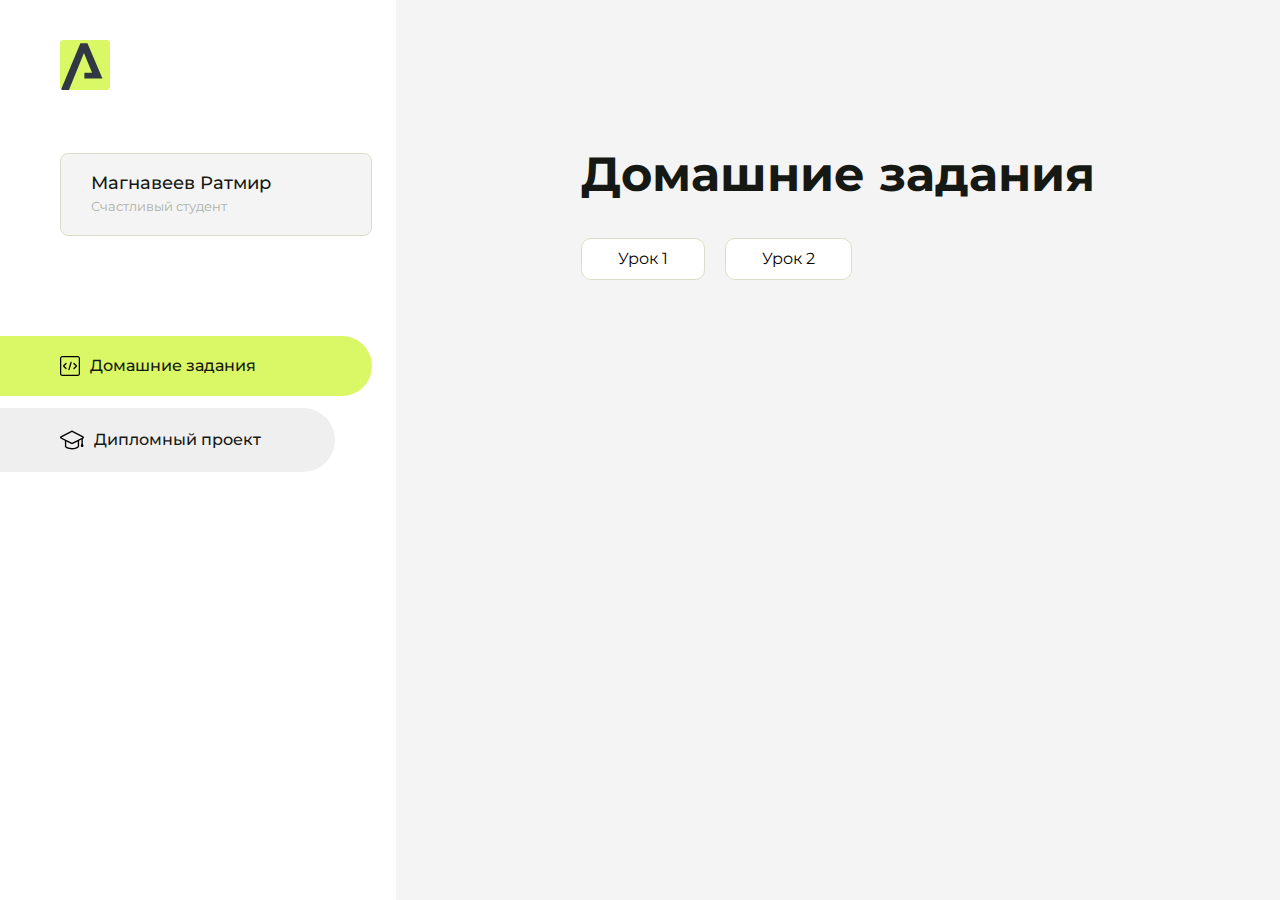
<file: index.html>
<!DOCTYPE html>
<html lang="en">
<head>
    <meta charset="UTF-8">
    <meta name="viewport" content="width=device-width, initial-scale=1.0">
    <title>Домашняя работа</title>
    <link rel="shortcut icon" href="src/logo.ico" type="image/x-icon">
    <link rel="preconnect" href="https://fonts.googleapis.com">
    <link rel="preconnect" href="https://fonts.gstatic.com" crossorigin>
    <link href="https://fonts.googleapis.com/css2?family=Montserrat:wght@400;500;700&family=Rubik:wght@500&display=swap"
          rel="stylesheet">
    <link rel="stylesheet" href="src/style.css">
</head>
<body id="body">
<div class="overlay" id="overlay"></div>
<div class="layout">
    <div class="burger" id="burger">
        <svg viewBox="0 0 24 24" fill="none" xmlns="http://www.w3.org/2000/svg">
            <g id="SVGRepo_bgCarrier" stroke-width="0"></g>
            <g id="SVGRepo_tracerCarrier" stroke-linecap="round" stroke-linejoin="round"></g>
            <g id="SVGRepo_iconCarrier">
                <path d="M4 18L20 18" stroke="#DAF765" stroke-width="2" stroke-linecap="round"></path>
                <path d="M4 12L20 12" stroke="#DAF765" stroke-width="2" stroke-linecap="round"></path>
                <path d="M4 6L20 6" stroke="#DAF765" stroke-width="2" stroke-linecap="round"></path>
            </g>
        </svg>
    </div>
    <aside class="sidebar" id="sidebar">
        <div class="sidebar__inner">
            <div class="logo">
                <svg width="50" height="50" viewBox="0 0 50 50" fill="none" xmlns="http://www.w3.org/2000/svg">
                    <g clip-path="url(#clip0_513_74730)">
                        <path d="M46.17 -0.257004H3.83C1.57281 -0.257004 -0.257 1.57281 -0.257 3.83V46.17C-0.257 48.4272 1.57281 50.257 3.83 50.257H46.17C48.4272 50.257 50.257 48.4272 50.257 46.17V3.83C50.257 1.57281 48.4272 -0.257004 46.17 -0.257004Z"
                              fill="#DAF765"/>
                        <path d="M24.375 38.4H42.461L27.441 3.1585H20.4355C20.4355 3.1585 6.7895 35.881 1.1945 49.294C2.015 50.0275 3.0945 50.257 3.6945 50.257H8.8445L23.954 13.07L32.0465 32.8285H24.375V38.4Z"
                              fill="#323843"/>
                    </g>
                    <defs>
                        <clipPath id="clip0_513_74730">
                            <rect width="50" height="50" fill="white"/>
                        </clipPath>
                    </defs>
                </svg>
            </div>
            <div class="sidebar__user">
                <div class="sidebar__name">Магнавеев Ратмир</div>
                <div class="sidebar__text">Счастливый студент</div>
            </div>
            <div class="sidebar__tabs">
                <div class="sidebar__item">
                    <button class="sidebar__button active" id="tasks">
                        <svg xmlns="http://www.w3.org/2000/svg" width="20" height="20" viewBox="0 0 20 20" fill="none">
                            <g clip-path="url(#clip0_704_74543)">
                                <path d="M17.7083 20H2.29167C1.0275 20 0 18.9725 0 17.7083V2.29167C0 1.0275 1.0275 0 2.29167 0H17.7083C18.9725 0 20 1.0275 20 2.29167V17.7083C20 18.9725 18.9725 20 17.7083 20ZM2.29167 1.25C1.7175 1.25 1.25 1.7175 1.25 2.29167V17.7083C1.25 18.2825 1.7175 18.75 2.29167 18.75H17.7083C18.2825 18.75 18.75 18.2825 18.75 17.7083V2.29167C18.75 1.7175 18.2825 1.25 17.7083 1.25H2.29167Z"
                                      fill="black"/>
                                <path d="M6.04167 13.125C5.88167 13.125 5.72167 13.0642 5.6 12.9417L3.1 10.4417C2.85583 10.1975 2.85583 9.80167 3.1 9.5575L5.6 7.0575C5.84417 6.81333 6.24 6.81333 6.48417 7.0575C6.72833 7.30167 6.72833 7.6975 6.48417 7.94167L4.42583 10L6.48417 12.0583C6.72833 12.3025 6.72833 12.6983 6.48417 12.9425C6.36167 13.0642 6.20167 13.125 6.04167 13.125Z"
                                      fill="black"/>
                                <path d="M8.95833 14.1667C8.9 14.1667 8.84 14.1583 8.78167 14.1417C8.45083 14.0442 8.26083 13.6967 8.35833 13.3658L10.4417 6.28251C10.5392 5.95084 10.8892 5.76417 11.2175 5.85917C11.5483 5.95667 11.7383 6.30417 11.6408 6.63501L9.5575 13.7183C9.47833 13.9908 9.22833 14.1667 8.95833 14.1667Z"
                                      fill="black"/>
                                <path d="M13.9583 13.125C13.7983 13.125 13.6383 13.0642 13.5167 12.9417C13.2725 12.6975 13.2725 12.3017 13.5167 12.0575L15.575 9.99916L13.5167 7.94083C13.2725 7.69666 13.2725 7.30083 13.5167 7.05666C13.7608 6.81249 14.1567 6.81249 14.4008 7.05666L16.9008 9.55666C17.145 9.80083 17.145 10.1967 16.9008 10.4408L14.4008 12.9408C14.2783 13.0642 14.1183 13.125 13.9583 13.125Z"
                                      fill="black"/>
                            </g>
                            <defs>
                                <clipPath id="clip0_704_74543">
                                    <rect width="20" height="20" fill="white"/>
                                </clipPath>
                            </defs>
                        </svg>
                        <span>Домашние задания</span></button>
                </div>
                <div class="sidebar__item">
                    <button class="sidebar__button" id="diplom">
                        <svg xmlns="http://www.w3.org/2000/svg" width="24" height="24" viewBox="0 0 24 24" fill="none">
                            <g clip-path="url(#clip0_704_74553)">
                                <path d="M23.2628 10.5971C23.7176 10.365 24 9.90375 24 9.39337C24 8.883 23.7176 8.42175 23.2628 8.18962L12.6135 2.75362C12.2291 2.55824 11.7705 2.55787 11.3854 2.75399L0.736875 8.19C0.282375 8.42175 0 8.883 0 9.39337C0 9.90375 0.282375 10.365 0.736875 10.5971L4.89038 12.7177V18.2074C4.89038 19.8154 8.412 21.393 12 21.393C15.5884 21.393 19.1096 19.815 19.1096 18.2074V12.7174L21.4609 11.517V15.8017L20.901 17.2305C20.7409 17.6389 20.7934 18.0994 21.0405 18.4616C21.2876 18.8246 21.6979 19.041 22.1366 19.041C22.5754 19.041 22.9852 18.8246 23.2324 18.462C23.4795 18.099 23.532 17.6385 23.3719 17.2301L22.8124 15.8021V10.827L23.2628 10.5971ZM17.7623 18.1721C17.6198 18.6375 15.3491 20.0419 12 20.0419C8.65088 20.0419 6.38025 18.6375 6.2415 18.2074V12.3037L6.23887 12.3019C6.23812 12.057 6.1065 11.8207 5.87325 11.7019L1.3515 9.39337L12 3.95737L22.6489 9.39337L12 14.8294L5.87325 11.7019C5.54063 11.5331 4.6695 11.6674 4.5 12C4.33012 12.3322 4.55813 12.5479 4.89038 12.7177L11.3857 16.0331C11.5781 16.1314 11.7889 16.1805 12 16.1805C12.2107 16.1805 12.4222 16.1314 12.6146 16.0331L17.7593 13.407L17.7623 18.1721Z"
                                      fill="black"/>
                            </g>
                            <defs>
                                <clipPath id="clip0_704_74553">
                                    <rect width="24" height="24" fill="white"/>
                                </clipPath>
                            </defs>
                        </svg>
                        <span>Дипломный проект</span></button>
                </div>
            </div>
        </div>

    </aside>
    <div class="content">
        <div class="container">
            <div class="content__block" id="tasksBlock">
                <div class="content__title">Домашние задания</div>
                <ul class="content__list">
                    <li class="content__list-item">
                        <a href="Hello-aroken.ru/index.html">Урок 1</a>
                    </li>
                     <li class="content__list-item">
                        <a href="fdfbdbdf">Урок 2</a>
                    </li>
                </ul>
            </div>
            <div class="content__block hidden" id="diplomBlock">
                <div class="content__title">Дипломный проект</div>
                <div class="content__list-diplom">
                    <a href="ПАПКА-С-НОМЕРОМ-УРОКА">Ссылка на ДЗ</a>
                </div>
                <div class="content__decor">
                    <div class="content__decor-text">Давай проверим, чему ты научился!</div>
                    <div class="content__decor-img">
                        <img src="src/decor.png" alt="decor">
                    </div>
                </div>
            </div>
        </div>
    </div>
</div>
<script src="src/index.js"></script>
</body>
</html>
</file>
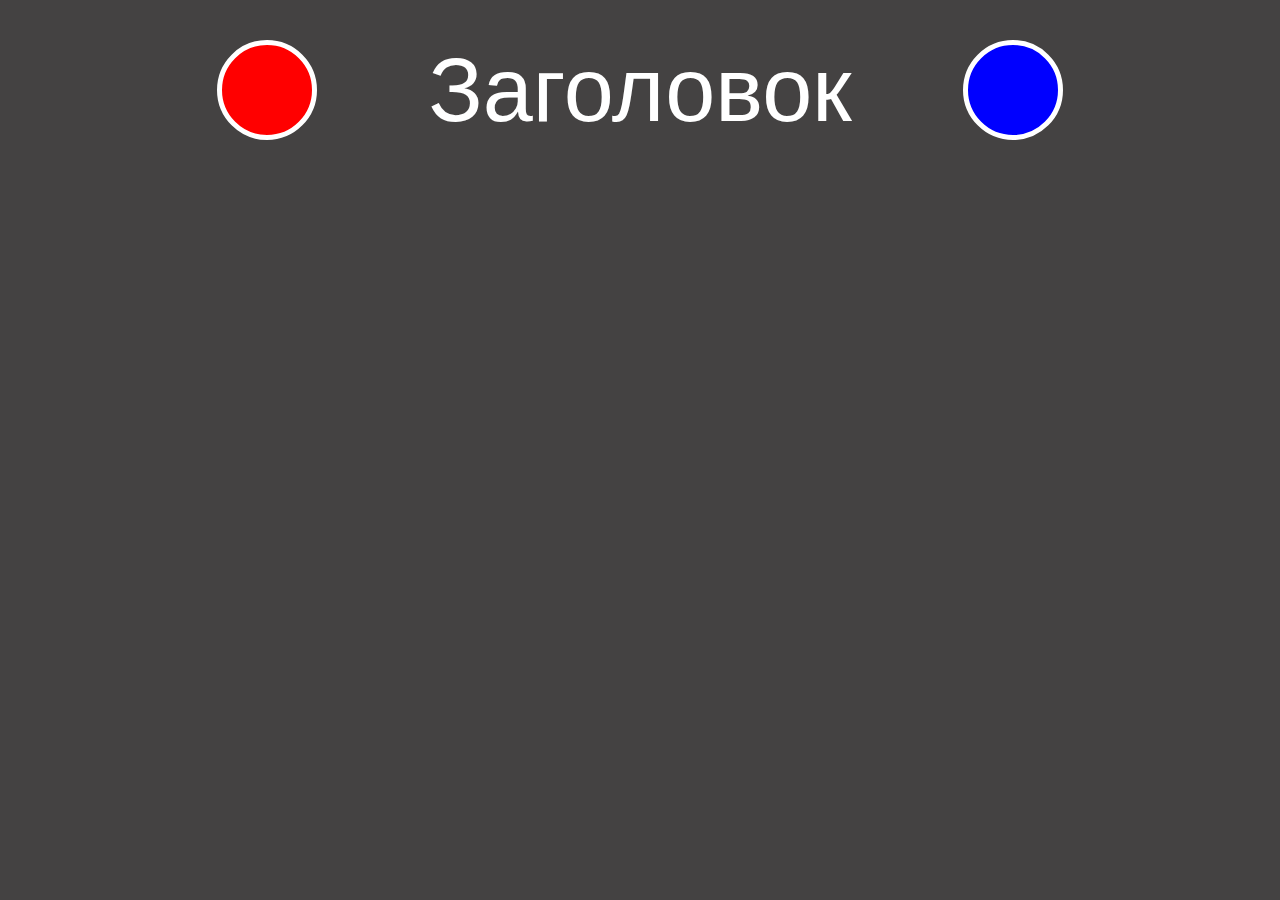
<file: lesson10/index.html>
<!DOCTYPE html>
<html lang="ru">

<head>
    <meta charset="UTF-8">
    <meta name="viewport" content="width=device-width, initial-scale=1.0">
    <title>HTML Lesson 10</title>
    <link href="css/reset.css" rel="stylesheet">
    <link href="css/style.css" rel="stylesheet">
</head>

<body>
    <div class="container">
        <h1 class="title">Заголовок</h1>
    </div>
</body>

</html>
</file>
<file: lesson14/index.html>
<!DOCTYPE html>
<html lang="ru">

<head>
    <meta charset="UTF-8">
    <meta name="viewport" content="width=device-width, initial-scale=1.0">
    <title>HTML Lesson 14</title>
    <link rel="stylesheet" href="css/style.css">
</head>

<body class="body">
    <button class="btn-open">Открыть модалку</button>
    <div class="modal">
        <div class="modal__window">
            <div class="modal__close-btn">X</div>
            Далеко-далеко за словесными горами в стране гласных и согласных, живут рыбные тексты.
            Взобравшись до путь назад коварный предложения родного она безорфографичный вскоре.
        </div>
    </div>
    <script src="js/script.js"></script>
</body>

</html>
</file>
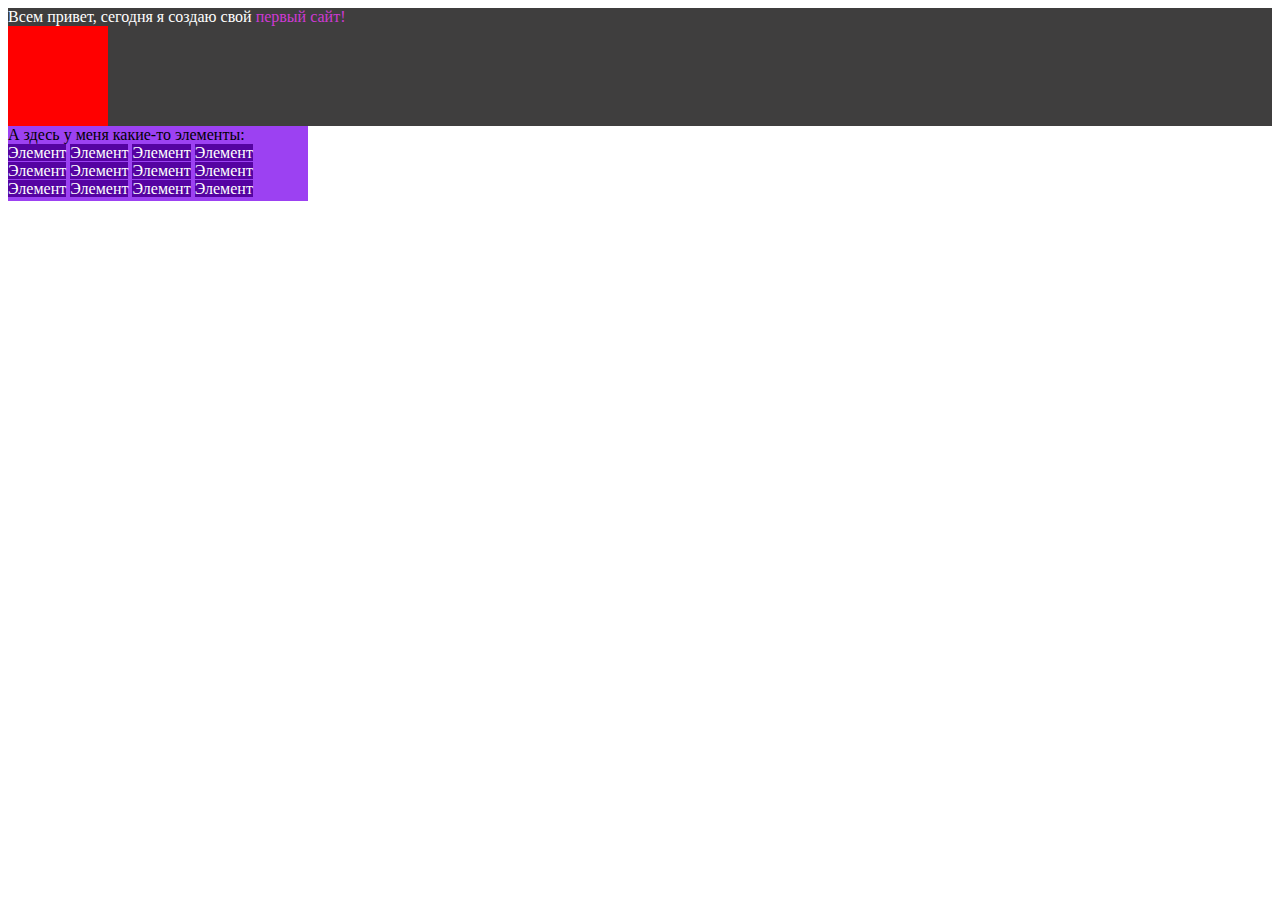
<file: lesson2/index.html>
<!DOCTYPE html>
<html lang="en">
<head>
    <meta charset="UTF-8">
    <meta name="viewport" content="width=device-width, initial-scale=1.0">
    <title>HTML lesson 1</title>
    <link rel="shortcut icon" href="html-logo.svg" type="image/x-icon">
    <style>
        div {
            background: #3f3e3e;
            color: blueviolet;
            height: 118px;
        }
        .block1{
            background: red;
            width: 100px;
            height: 100px;  
        }
        .block2{
            background: #9c41f2;
            color: black;
            width: 300px;
            height: 75px;
        }
        .block3{
            background: #9c41f2;
            width: 300px;
            height: 55px;
        }
        span{
            background: #5503a2;
            color: white;
        }
        .str1{
            background:  #3f3e3e;
            color: white;
        }
        .str2{
            background:  #3f3e3e;
            color: #ce3ad3;
        }
    </style>
</head>
<body>
    <div>
        <span class="str1">Всем привет, сегодня я создаю свой </span>
        <span class="str2">первый сайт!</span>
        <div class="block1"> </div>
    </div>
    <div class="block2">
    А здесь у меня какие-то элементы:
        <div class="block3">
            <span>Элемент</span>
            <span>Элемент</span>
            <span>Элемент</span>
            <span>Элемент</span>
            <span>Элемент</span>
            <span>Элемент</span>
            <span>Элемент</span>
            <span>Элемент</span>
            <span>Элемент</span>
            <span>Элемент</span>
            <span>Элемент</span>
            <span>Элемент</span>
        </div>
    </div>
</body>
</html>
</file>
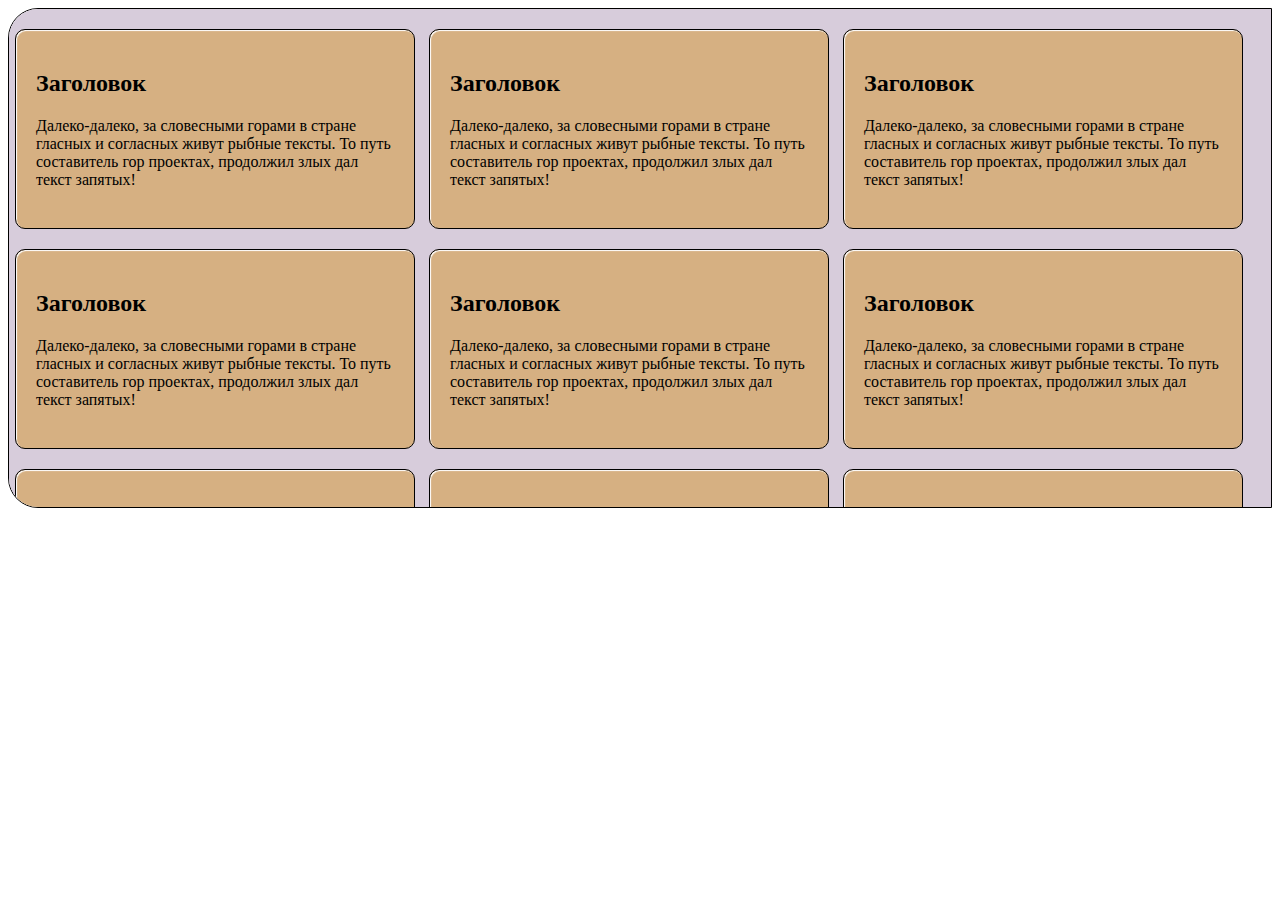
<file: lesson5/index.html>
<!DOCTYPE html>
<html lang="ru">

<head>
    <meta charset="UTF-8">
    <meta name="viewport" content="width=device-width, initial-scale=1.0">
    <title>HTML Lesson 5</title>
    <link rel="stylesheet" href="css/style.css">
</head>

<body>
    <div class="inblock">
        <div class="block">
            <h2>Заголовок</h2>
            Далеко-далеко, за словесными горами в стране гласных и согласных живут рыбные тексты. То путь составитель
            гор
            проектах, продолжил злых дал текст запятых!
        </div>
        <div class="block">
            <h2>Заголовок</h2>
            Далеко-далеко, за словесными горами в стране гласных и согласных живут рыбные тексты. То путь составитель
            гор
            проектах, продолжил злых дал текст запятых!
        </div>
        <div class="block">
            <h2>Заголовок</h2>
            Далеко-далеко, за словесными горами в стране гласных и согласных живут рыбные тексты. То путь составитель
            гор
            проектах, продолжил злых дал текст запятых!
        </div>
        <div class="block">
            <h2>Заголовок</h2>
            Далеко-далеко, за словесными горами в стране гласных и согласных живут рыбные тексты. То путь составитель
            гор
            проектах, продолжил злых дал текст запятых!
        </div>
        <div class="block">
            <h2>Заголовок</h2>
            Далеко-далеко, за словесными горами в стране гласных и согласных живут рыбные тексты. То путь составитель
            гор
            проектах, продолжил злых дал текст запятых!
        </div>
        <div class="block">
            <h2>Заголовок</h2>
            Далеко-далеко, за словесными горами в стране гласных и согласных живут рыбные тексты. То путь составитель
            гор
            проектах, продолжил злых дал текст запятых!
        </div>
        <div class="block">
            <h2>Заголовок</h2>
            Далеко-далеко, за словесными горами в стране гласных и согласных живут рыбные тексты. То путь составитель
            гор
            проектах, продолжил злых дал текст запятых!
        </div>
        <div class="block">
            <h2>Заголовок</h2>
            Далеко-далеко, за словесными горами в стране гласных и согласных живут рыбные тексты. То путь составитель
            гор
            проектах, продолжил злых дал текст запятых!
        </div>
        <div class="block">
            <h2>Заголовок</h2>
            Далеко-далеко, за словесными горами в стране гласных и согласных живут рыбные тексты. То путь составитель
            гор
            проектах, продолжил злых дал текст запятых!
        </div>
        <div class="block">
            <h2>Заголовок</h2>
            Далеко-далеко, за словесными горами в стране гласных и согласных живут рыбные тексты. То путь составитель
            гор
            проектах, продолжил злых дал текст запятых!
        </div>
        <div class="block">
            <h2>Заголовок</h2>
            Далеко-далеко, за словесными горами в стране гласных и согласных живут рыбные тексты. То путь составитель
            гор
            проектах, продолжил злых дал текст запятых!
        </div>
    </div>
</body>

</html>
</file>
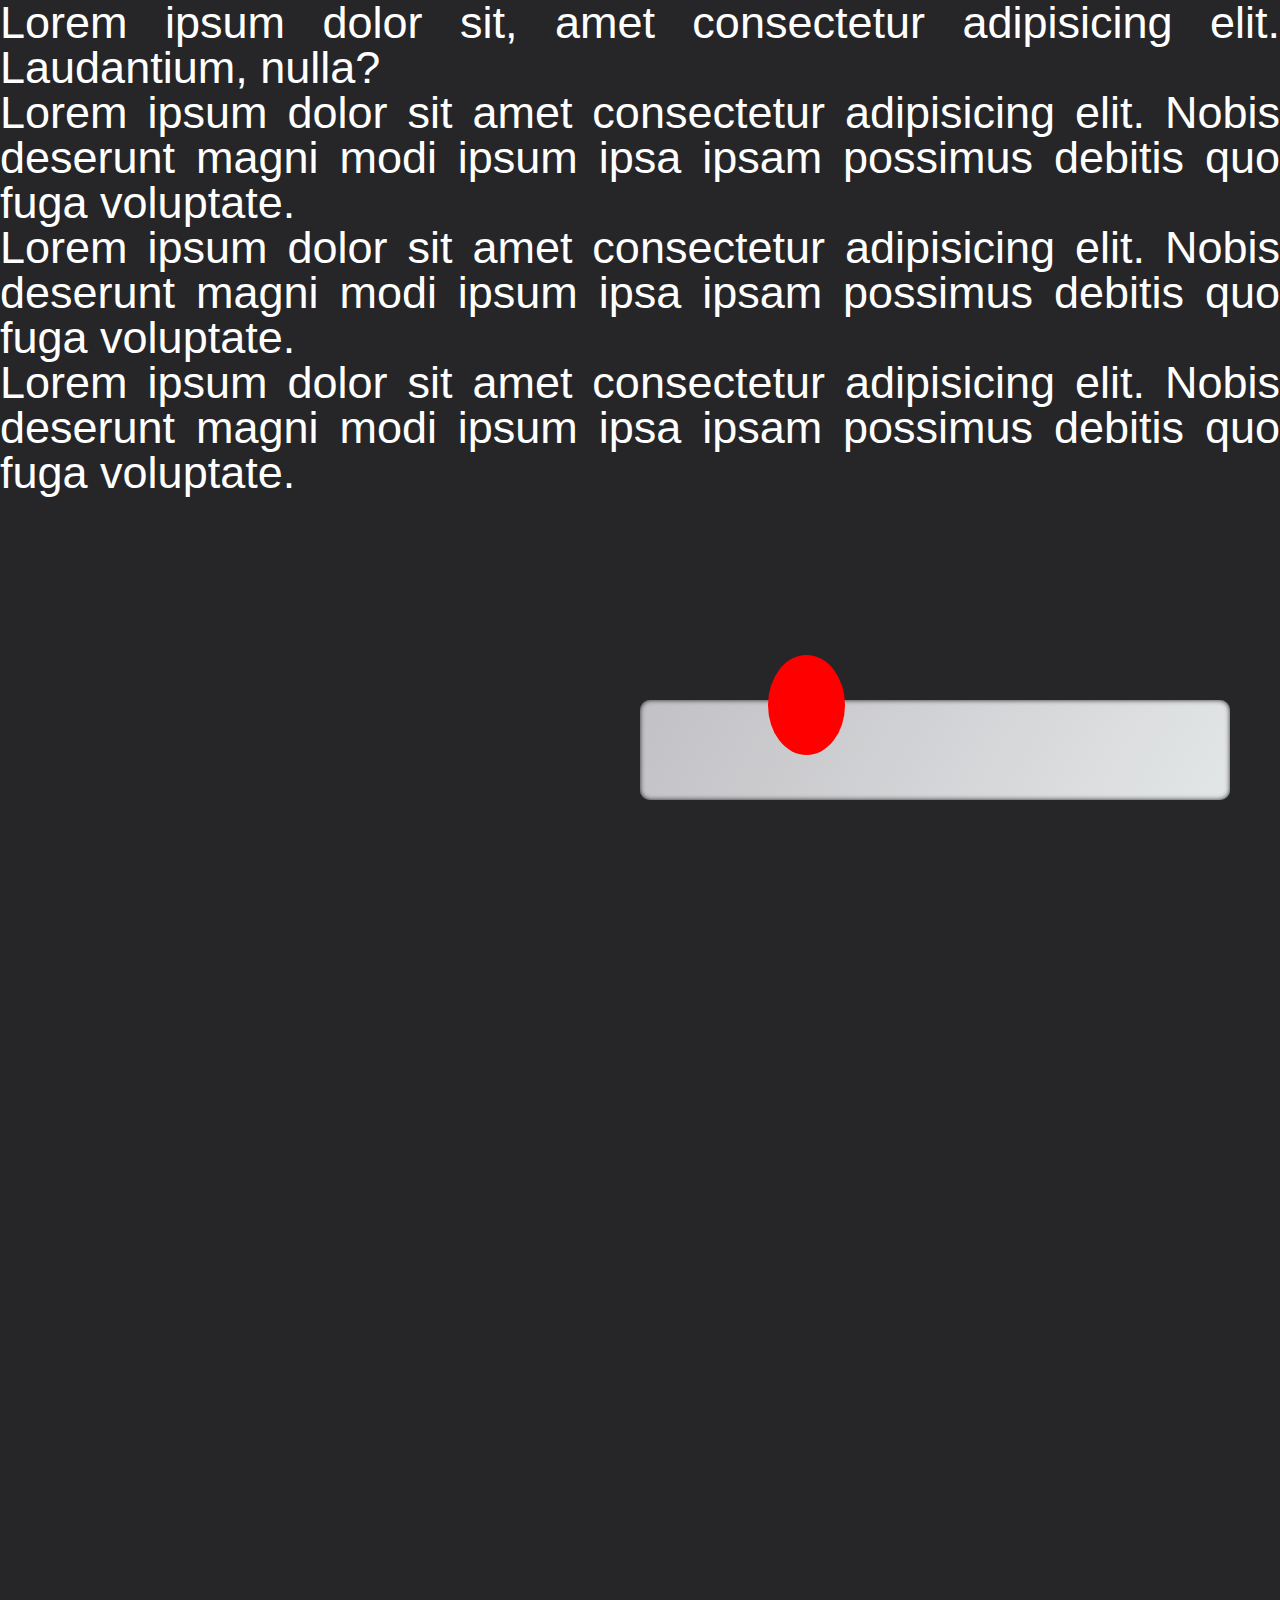
<file: lesson8/index.html>
<!DOCTYPE html>
<html lang="ru">

<head>
    <meta charset="UTF-8">
    <meta name="viewport" content="width=device-width, initial-scale=1.0">
    <title>HTML Lesson 8</title>
    <link href="css/reset.css" rel="stylesheet">
    <link href="css/style.css" rel="stylesheet">
</head>

<body>
    <p>
        Lorem ipsum dolor sit, amet consectetur adipisicing elit. Laudantium, nulla?
    </p>
    <p>
        Lorem ipsum dolor sit amet consectetur adipisicing elit. Nobis deserunt magni modi ipsum ipsa ipsam possimus
        debitis quo fuga voluptate.
    </p>
    <p>
        Lorem ipsum dolor sit amet consectetur adipisicing elit. Nobis deserunt magni modi ipsum ipsa ipsam possimus
        debitis quo fuga voluptate.
    </p>
    <p>
        Lorem ipsum dolor sit amet consectetur adipisicing elit. Nobis deserunt magni modi ipsum ipsa ipsam possimus
        debitis quo fuga voluptate.
    </p>
    <div class="block">
        <div class="circle">
        </div>
    </div>
    <br><br><br><br><br><br><br><br><br><br><br><br><br><br><br><br><br><br><br><br><br><br><br><br><br><br><br><br><br><br><br><br><br><br><br><br><br><br><br><br><br><br><br><br><br><br><br><br><br><br><br><br><br><br><br><br><br><br><br><br><br><br><br><br><br><br><br><br><br><br><br><br><br><br><br><br><br><br><br><br><br><br><br><br><br><br><br><br><br><br><br><br><br><br><br><br><br><br><br><br><br><br><br><br><br><br><br><br><br><br><br><br><br><br><br><br><br><br><br><br><br><br><br><br><br><br><br><br><br><br><br><br><br><br><br><br><br><br><br><br><br><br><br><br><br><br><br><br><br><br><br><br>
</body>

</html>
</file>
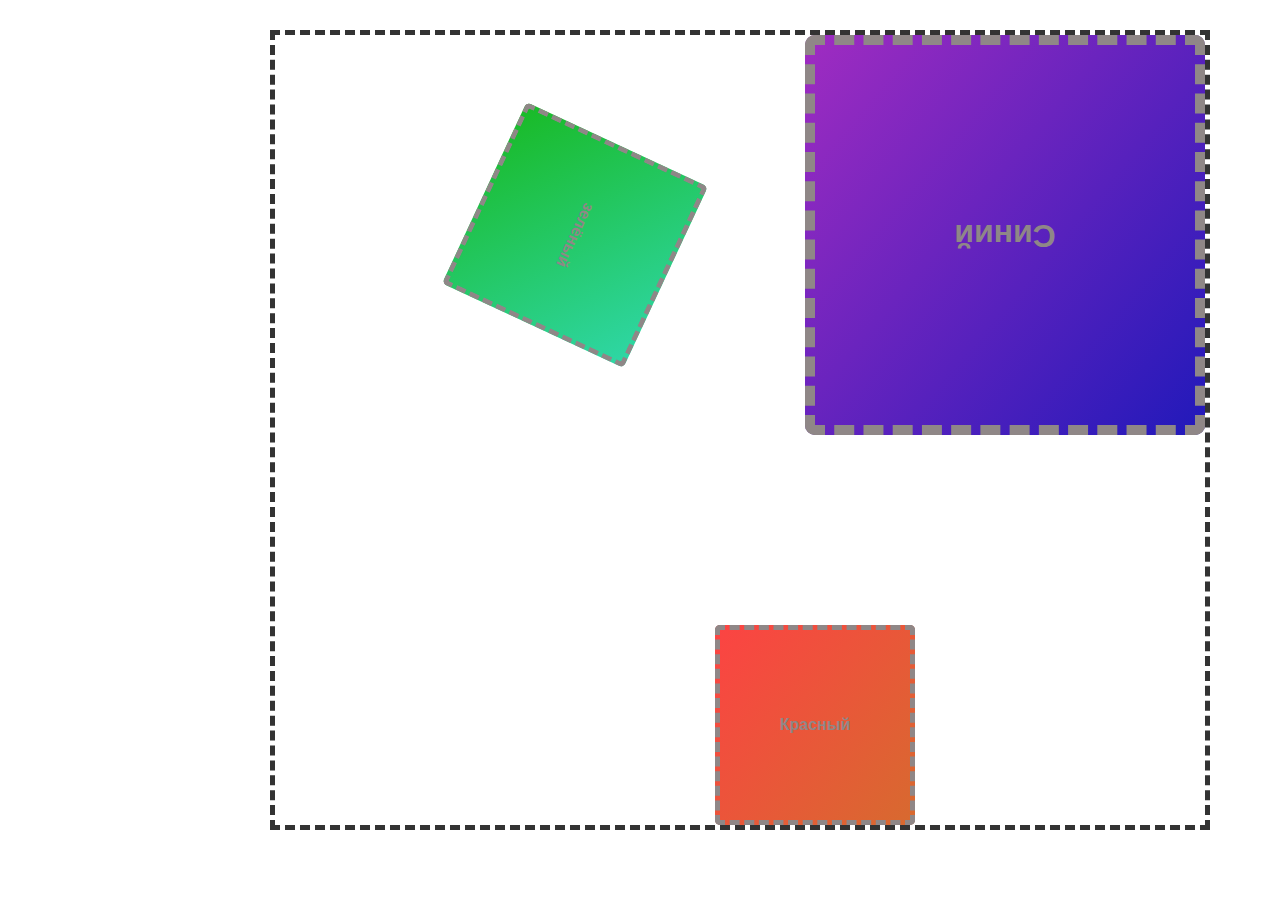
<file: lesson9/index.html>
<!DOCTYPE html>
<html lang="en">

<head>
    <meta charset="UTF-8">
    <meta http-equiv="X-UA-Compatible" content="IE=edge">
    <meta name="viewport" content="width=device-width, initial-scale=1.0">
    <title>TRANSFORM</title>
    <link href="css/reset.css" rel="stylesheet">
    <link href="css/style.css" rel="stylesheet">
</head>

<body>
    <div class="wrapper">
        <div class="quads">
            <div class="quads__quad quads__quad--red"></div>
            <div class="quads__quad quads__quad--green"></div>
            <div class="quads__quad quads__quad--blue"></div>
        </div>
        <div class="area">
            <div class="area__place area__place--for-red">Красный</div>
            <div class="area__place area__place--for-green">зелёный</div>
            <div class="area__place area__place--for-blue">Синий</div>
        </div>
    </div>
</body>

</html>
</file>
<file: src/style.css>
*{padding: 0;margin: 0;border: 0;}
*,*:before,*:after{-webkit-box-sizing: border-box;box-sizing: border-box;}
:focus,:active{outline: none;}
a:focus,a:active{outline: none;}
nav,footer,header,aside{display: block;}
html,body{
    height:100%;width:100%;
    font-size:100%;line-height:1;-ms-text-size-adjust:100%;-moz-text-size-adjust:100%;-webkit-text-size-adjust:100%;}
input,button,textarea{font-family:inherit;}
input::-ms-clear{display: none;}
button{cursor: pointer;}
button::-moz-focus-inner{padding:0;border:0;}
a,a:visited{text-decoration: none;}
a:hover{text-decoration: none;}
ul li{list-style: none;}
img{vertical-align: top;}
h1,h2,h3,h4,h5,h6{font-size:inherit;font-weight: inherit;}
a{color:inherit;}



body {
    font-family: "Montserrat",SansSerif;
    color: black;
}

body.overflow {
    overflow: hidden;
}



.layout {
    display: -webkit-box;
    display: -ms-flexbox;
    display: flex;
    min-height: 100vh;
}

.sidebar {
    padding: 40px 24px 40px 0;
    -ms-flex-negative: 0;
    flex-shrink: 0;
    background-color: white;
}



.content {
    -webkit-box-flex: 1;
    -ms-flex-positive: 1;
    flex-grow: 1;
    background-color: #F4F4F4;
}

.container {
    display: -webkit-box;
    display: -ms-flexbox;
    display: flex;
    -webkit-box-orient: vertical;
    -webkit-box-direction: normal;
    -ms-flex-direction: column;
    flex-direction: column;
    -webkit-box-pack: center;
    -ms-flex-pack: center;
    justify-content: center;
    -webkit-box-align: center;
    -ms-flex-align: center;
    align-items: center;
    padding: 150px 60px 80px 60px;
}


.logo {
    margin-left: 60px;
    margin-bottom: 60px;
}

.sidebar__user {
    background-color: #F4F4F4;
    padding: 20px 30px;
    margin-left: 60px;
    margin-bottom: 100px;
    border-radius: 8px;
    border: 1px solid #DADEC9;
}

.sidebar__name {
    color:#161814;
    font-size: 18px;
    font-weight: 500;
    margin-bottom: 6px;
}

.sidebar__text {
    color: #AFB1A7;
    font-size: 13px;
    font-weight: 400;
    line-height: 130%; /* 16.9px */
}

.sidebar__item {
    width: 372px;
}

.sidebar__button {
    display: -webkit-box;
    display: -ms-flexbox;
    display: flex;
    -webkit-box-align: center;
    -ms-flex-align: center;
    align-items: center;
    gap: 10px;
    padding: 20px 60px;
    margin-bottom: 12px;
    border-radius: 0px 100px 100px 0px;
    -webkit-transition: all .5s;
    -o-transition: all .5s;
    transition: all .5s;
    cursor: pointer;
    width: 90%;
    color:#161814;
    font-size: 16px;
    font-weight: 500;
}

.sidebar__button.active , .sidebar__button:hover {
    width: 100%;
    background-color: #DAF765;
}


.content__title {
    color: #161814;
    font-size: 48px;
    font-weight: 700;
    margin-bottom: 40px;
}

.content__list {
    display: -webkit-box;
    display: -ms-flexbox;
    display: flex;
    -webkit-box-align: center;
    -ms-flex-align: center;
    align-items: center;
    -ms-flex-wrap: wrap;
    flex-wrap: wrap;
    gap: 20px;
}



.content__list-item  {
    cursor: pointer;
    padding: 12px 18px;
    background-color: #fff;
    border-radius: 10px;
    border: 1px solid #DADEC9;
    -webkit-transition: all .3s;
    -o-transition: all .3s;
    transition: all .3s;
}

.content__list-item:hover,.content__list-diplom:hover {
    background-color: #AFB1A7;
}

li a {
    padding: 12px 18px;

}


.content__list-diplom {
    -webkit-transition: all .3s;
    -o-transition: all .3s;
    transition: all .3s;
    display: inline-block;
    padding: 12px 18px;
    background-color: #fff;
    border-radius: 10px;
    border: 1px solid #DADEC9;
}

.content__decor {
    display: -webkit-box;
    display: -ms-flexbox;
    display: flex;
    -webkit-box-align: center;
    -ms-flex-align: center;
    align-items: center;
}

.content__decor-text {
    color:#BEDD44;
    font-size: 36px;
    font-weight: 700;
    line-height: 110%; /* 39.6px */
}

.content__block {
    max-width: 1200px;
}

.content__block.hidden {
    display: none;
}

.content__decor-img img{
    width: 100%;
}

.burger {
    display: none;
    padding: 5px;
    position: fixed;
    top: 3%;
    right: 7%;
    width: 40px;
    height: 40px;
    background-color: #161814;
    border-radius: 50%;
    z-index: 10;
    border: 1px solid #DAF765;
}

@media (max-width: 768px) {
    .burger {
        display: block;
    }

    .sidebar {
        -webkit-transition: all .3s;
        -o-transition: all .3s;
        transition: all .3s;
        -webkit-transform: translateX(-100%);
        -ms-transform: translateX(-100%);
        transform: translateX(-100%);
        position: fixed;
        top: 0;
        left: 0;
        bottom: 0;
        z-index: 5;
    }

    .sidebar.show {
        -webkit-transform: translateX(0%);
        -ms-transform: translateX(0%);
        transform: translateX(0%);
    }

    .overlay {
        opacity: 0;
        pointer-events: none;
        -webkit-transition: all .3s;
        -o-transition: all .3s;
        transition: all .3s;
        position: absolute;
        top: 0;
        right: 0;
        left: 0;
        bottom: 0;
        z-index: 3;
        background-color: #000000e0;
    }

    .overlay.show {
        opacity: 1;
        pointer-events: all;
    }

    .container {
        padding: 40px 20px;
        min-height: 100%;
    }

    .content__decor {
        margin-top: 20px;
        -webkit-box-orient: vertical;
        -webkit-box-direction: normal;
        -ms-flex-direction: column;
        flex-direction: column;
    }
}

@media (max-width: 400px) {
    .sidebar__user {
        margin-left: 0;
    }
}
</file>
<file: lesson10/css/style.css>
body {
    background: #444242;
    color: white;
    font-family: Arial, sans-serif;
    font-size: 10vh;
    padding: 5vh;
}

.container {
    display: flex;
    justify-content: center;

}

.title {
    text-align: center;
    position: relative;
}

.title::before,
.title::after {
    content: '';
    display: block;
    width: 100px;
    height: 100px;
    border-radius: 50%;
    border: white solid 5px;
    position: absolute;
    top: 50%;
    transform: translateY(-50%);
}

.title::before {
    background: red;
    left: -50%;
}

.title::after {
    background: blue;
    right: -50%;
}
</file>
<file: lesson14/css/style.css>
* {
    margin: 0;
    padding: 0;
    font-family: sans-serif;
    box-sizing: border-box;
}

body{
    min-height: 200vh;
}

.body--fixed {
    overflow-y: hidden;
}
.btn-open {
    width: 300px;
    height: 50px;
    font-size: 20px;
    cursor: pointer;
}

.modal {
    position: fixed;
    inset: 0;
    z-index: 2;
    display: flex;
    align-items: center;
    justify-content: center;
    background-color: #000000c1;
    opacity: 0;
    visibility: hidden;
    transition: all .5s;
}

.modal--open {
    display: flex;
    opacity: 1;
    visibility: visible;
}

.modal__window {
    position: relative;
    width: 50vw;
    min-height: 40vh;
    padding: 50px 20px 20px 20px;
    background-color: white;
    border-radius: 12px;
}

.modal__close-btn {
    position: absolute;
    top: 5px;
    right: 10px;
    width: 30px;
    height: 30px;
    font-size: 20px;
    font-weight: 700;
    background: none;
    border: none;
    cursor: pointer;
}
</file>
<file: lesson5/css/style.css>
*{
    box-sizing: border-box;
}
.inblock{
    background-color: #d7ccdb;
    height: 500px;
    border: 1px solid black;
    border-radius: 30px 0 0 30px;
    overflow: auto;
    padding: 10px 1px;
}
.block{
    padding: 20px;
    margin: 10px 5px;
    background-color: #d6b082;
    width: 400px;
    height: 200px;
    display: inline-block;
    border: 1px solid black;
    border-radius: 10px;
    box-shadow: inset 1px 1px 1px #fff;
}
</file>
<file: lesson8/css/style.css>
body {
    background: #262628;
}

p {
    color: white;
    font-family: "Arial", sans-serif;
    font-weight: 500;
    font-size: 5vh;
    text-align: justify;
}



.circle {
    max-width: 100px;
    max-height: 100px;
    width: 6vw;
    height: 16vw;
    border-radius: 50%;
    background: red;
    position: absolute;
    z-index: 1;
    top: -5vh;
    left: 10vw;
    right: 34vw;
}

.block {
    min-height: 100px;
    border-radius: 10px;
    box-shadow: inset 0 0 5px rgba(0, 0, 0, 0.842);
    background: linear-gradient(120deg, #c2c1c5, #e3e6e7);
    position: fixed;
    bottom: 100px;
    right: 50px;
    left: 50vw;
}
</file>
<file: lesson9/css/style.css>
.wrapper {
    padding: 30px;
    max-width: 1200px;
    margin: 0 auto;
    display: flex;
}

.quads {
    flex: 0 0 auto;
    display: flex;
    flex-direction: column;
}

.quads__quad {
    width: 200px;
    height: 200px;
    background: #757272;
    border-radius: 5px;
}

.quads__quad--red {
    background: linear-gradient(130deg, rgb(252, 67, 67), rgb(215, 106, 47));
}

.quads__quad--green {
    background: linear-gradient(130deg, rgb(25, 186, 38), rgb(47, 215, 167));
}

.quads__quad--blue {
    background: linear-gradient(130deg, rgb(33, 25, 186), rgb(160, 44, 193));
}

.area {
    flex: 1 0 auto;
    border: 5px dashed #333;
    height: 800px;
}

.area__place {
    display: flex;
    align-items: center;
    justify-content: center;
    font-family: sans-serif;
    font-weight: 900;
    width: 200px;
    height: 200px;
    pointer-events: none;
    border-radius: 5px;
    border: 5px dashed #8f8787;
    color: #8f8787;
}

/* ================== Выполнение дз ниже =================== */

.quads__quad--red {
    transform: translate(645px, 595px);
}

.quads__quad--green {
    transform: translate(405px, -95px) rotate(25deg);
}

.quads__quad--blue {
    transform: translate(835px,-295px) scale(2) rotate(180deg);
}
</file>
